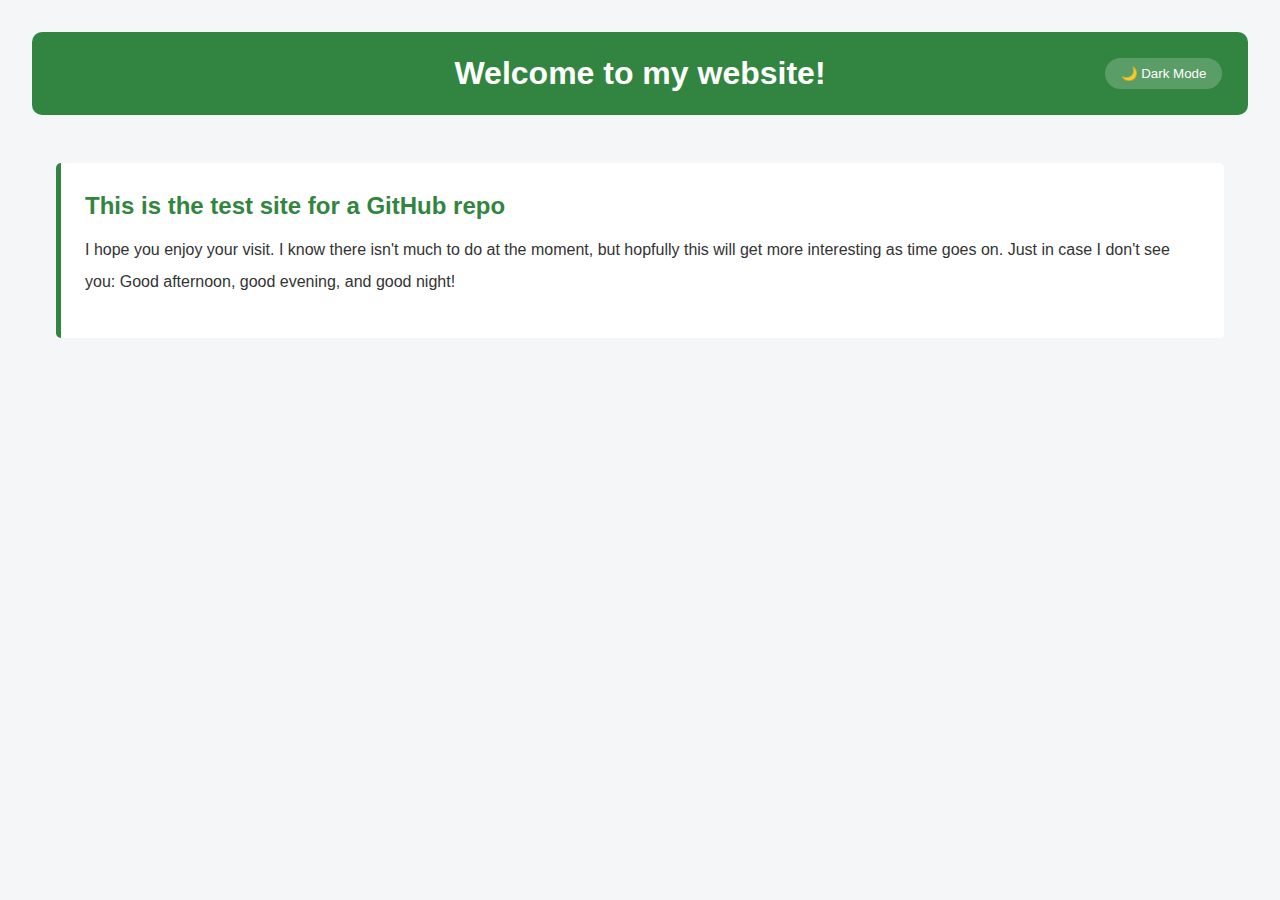
<file: index.html>
<!DOCTYPE html>
<html lang="en">
<head>
    <meta charset="UTF-8">
    <meta name="viewport" content="width=device-width, initial-scale=1.0">
    <meta name="author" content="Jonathan Carvajal">

    <link rel="stylesheet" href="styles/style2.css">

    <title>Repo Test Site</title>
</head>

<body>
    <header>
        <h1>Welcome to my website!</h1>
        <button class="theme-toggle" id="theme-toggle">🌙 Dark Mode</button>
    </header>

    <div class="container">
        <div id="main-content">
            <h2>This is the test site for a GitHub repo</h2>
         
            <p>I hope you enjoy your visit. I know there isn't much to do at the moment, but hopfully this will get more interesting as time goes on. Just in case I don't see you: Good afternoon, good evening, and good night!</p>

        </div>
    </div>

    <script src="scripts/script.js"></script>
</body>
</html>
</file>
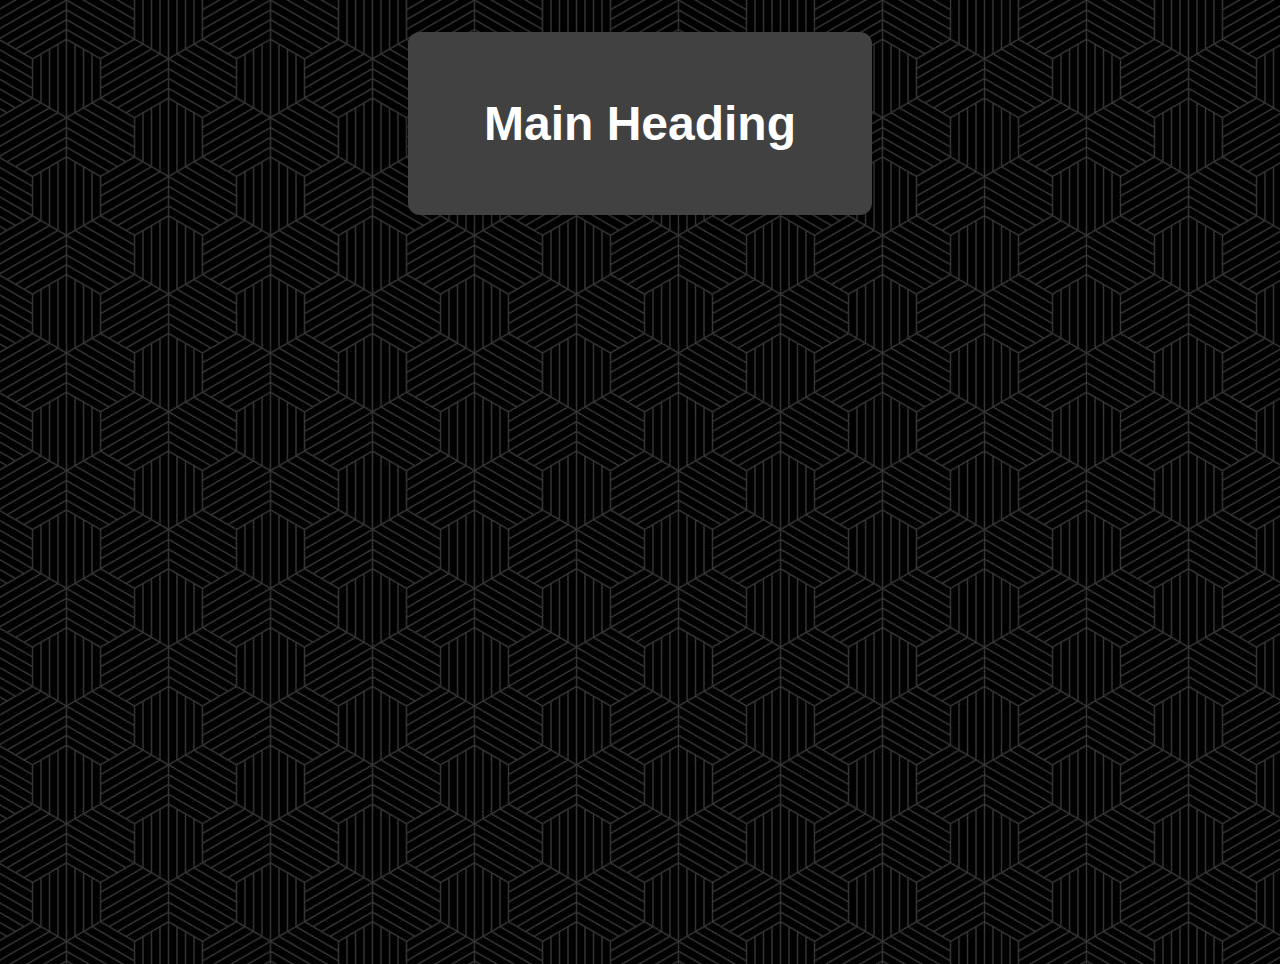
<file: template.html>
<!DOCTYPE html>
<html lang="en">
<head>
    <meta charset="UTF-8">
    <meta name="viewport" content="width=device-width, initial-scale=1.0">
    <meta name="author" content="Jonathan Carvajal">

    <link rel="stylesheet" href="styles/style1.css">

    <title>title</title>
</head>



<body>

    <div class="container">
        <h1>Main Heading</h1>
        
    </div>
    

    <script src="scripts/script.js"></script>
</body>
</html>
</file>
<file: styles/style2.css>
:root {
    --bg-primary: #f4f6f8;
    --bg-secondary: white;
    --text-primary: #333;
    --text-header: white;
    --color-primary: #328540;
    --color-headings: #328540;
    --color-accent: #04aa4f;
    --shadow: 0 2px 10px rgba(0, 0, 0, 0.1);
    --link: #5490ff;
    --link-hover: #4283fc;

    --font: 'Segoe UI', sans-serif
}

body.dark-theme {
    --bg-primary: url(tileable-background.jpg);
    --bg-secondary: rgb(65, 65, 65);;
    --text-primary: rgb(227, 227, 227);
    --text-header: white;
    --color-primary: #265ab5;
    --color-headings: #569cf1;
    --color-accent: #3589f0;
    --link: #61a2f2;
    --link-hover: #4186db;

    --font: 'Courier New', serif;
}


* {
    margin: 0;
    padding: 0;
    box-sizing: border-box;
}

html {
    scroll-behavior: smooth;
}

body {
    font-family: var(--font);
    background: var(--bg-primary);
    color: var(--text-primary);
    line-height: 1.6;
    padding: 2rem;
}

p {
    margin-bottom: 1rem;
    line-height: 2rem;
}

a {
    text-decoration: none;
    color: var(--link);
}

a:hover {
    text-decoration: underline;
    color: var(--link-hover);
}


header {
    justify-content: center;
    text-align: center;
    background: var(--color-primary);
    color: var(--text-header);
    padding: 1rem;
    border-radius: 10px;
    margin-bottom: 2rem;
    margin: auto;
}

header h1 {
    color: var(--text-header);
}

nav ul {
    display: flex;
    justify-content: center;
    list-style: none;
    margin: 1rem 0 1rem 0;
    gap: 3rem;
    flex-wrap: wrap;
}

nav a {
    text-decoration: none;
    color: white;
    font-weight: bold;
    transition: color 0.3s ease;
}

nav a:hover {
    color: #cddff2;
    text-decoration: underline;
}



main {
    max-width: 1200px;
    margin: auto;
}

#main-content {
    background: var(--bg-secondary);
    padding: 1.5rem;
    margin-bottom: 2rem;
    margin-top: 2rem;
    border-left: 5px solid var(--color-primary);
    border-radius: 5px;
}




footer {
    justify-content: center;
    text-align: center;
    background: var(--color-primary);
    color: var(--text-header);
    padding: 1rem;
    border-radius: 10px;
    margin-bottom: 2rem;
    margin: auto;
}

footer a {
    color: #9cd2fe;
}

footer a:hover {
    color: #73c0ff;
}




h1 {
    font-size: 2rem;
    color: var(--color-headings);
    margin-bottom: 0rem;
}

h2 {
    color: var(--color-headings);
    margin-bottom: 0.5rem;
}

.tagline {
    font-style: italic;
    color: var(--color-headings);
    font-size: 1.2rem;
    margin-bottom: 1rem;
}



.container {
    max-width: 1200px;
    margin: auto;
    padding: 1rem;

}




.theme-toggle {
    position: absolute;
    top: 3.6rem;
    right: 3.6rem;
    background: rgba(255, 255, 255, 0.2);
    border: none;
    color: white;
    padding: 0.5rem 1rem;
    border-radius: 20px;
    cursor: pointer;
    transition: background 0.3s;
}

.theme-toggle:hover {
    background: rgba(255, 255, 255, 0.3);
}
</file>
<file: styles/style1.css>
body {
    font-family: Arial, sans-serif;
    font-size: x-large;
    background: url(tileable-background.jpg);
    margin: 0;
    padding: 2rem;
    display: flex;
    justify-content: center;
    align-items: flex-start;
    min-height: 100vh;
    color: white;
}

.game-wrapper {
    display: flex;
    gap: 2rem;
    flex-wrap: wrap;
    justify-content: center;
}

p {
    font-size: larger;
}
.container {
    background-color: rgb(65, 65, 65);
    padding: 2rem;
    border-radius: 12px;
    box-shadow: 0 0 10px rgba(0,0,0,0.2);
    width: 400px;
    text-align: center;
}

input {
  width: 300px;
  font-size: large;
  padding: 12px 20px;
  border-radius: 8px;
  box-sizing: border-box;
}

.button {
    font-size: 1rem;
    padding: 0.8rem 1.2rem;
    margin: 0.5rem;
    border: none;
    border-radius: 8px;
    background-color: #569cf1;
    color: white;
    cursor: pointer;
    transition: 0.2s;
}

.button:hover {
    background-color: #4490ee;
}
</file>
